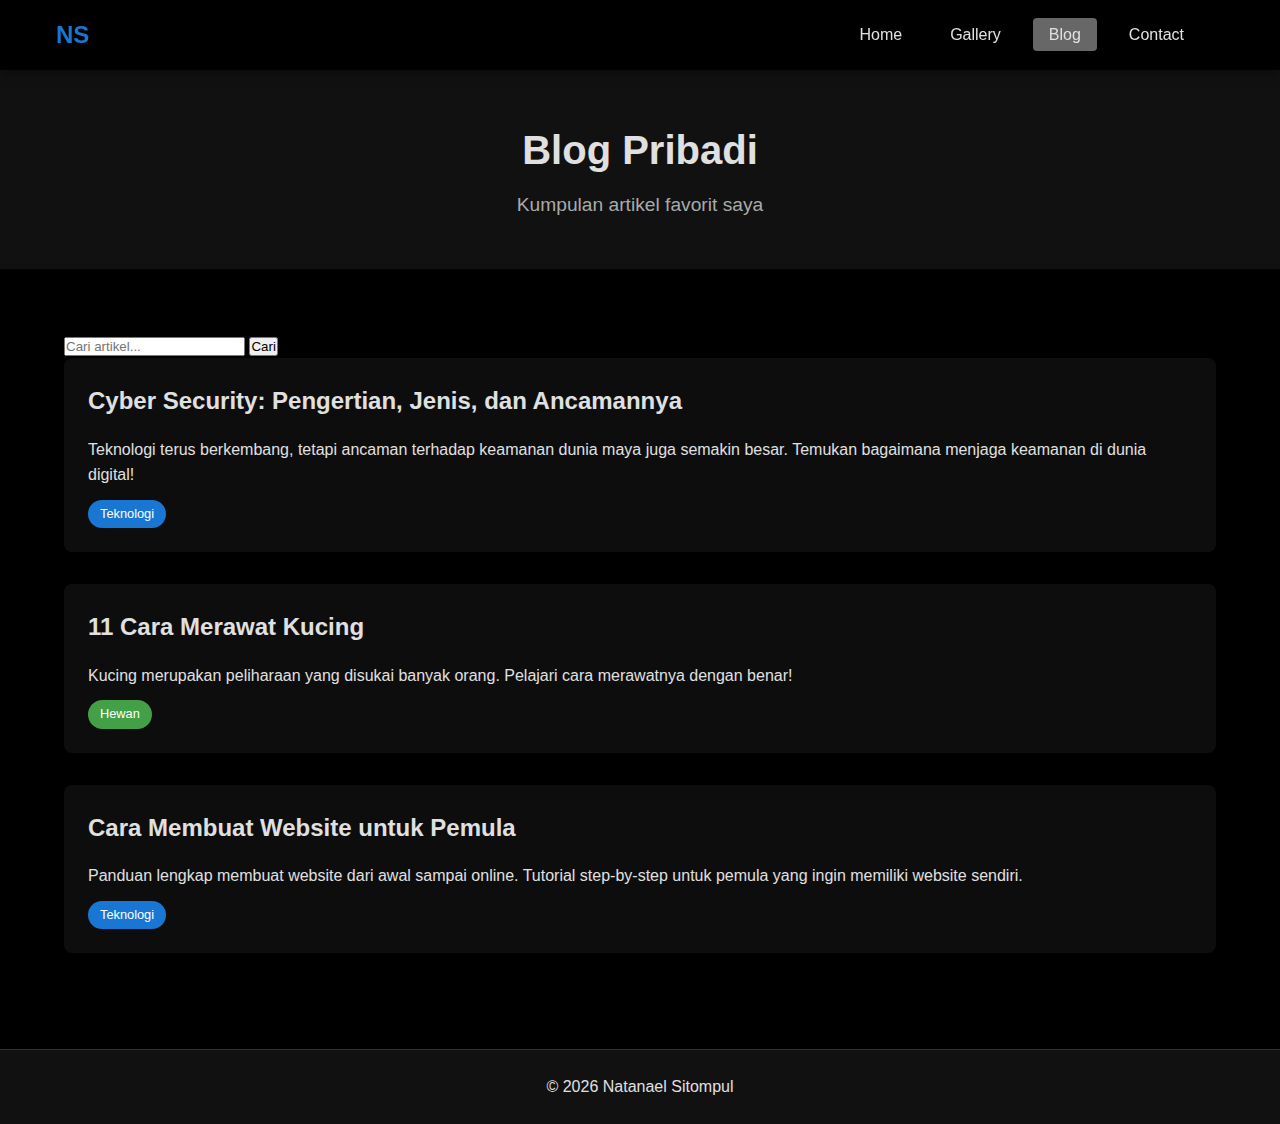
<file: Blog.html>
<!DOCTYPE html>
<html lang="id">
<head>
    <meta charset="UTF-8">
    <meta name="viewport" content="width=device-width, initial-scale=1.0">
    <meta name="description" content="Blog pribadi Natanael Sitompul - Artikel tentang teknologi, kucing, dan masakan">
    <title>Blog | Natanael Sitompul</title>
    <link rel="icon" type="image/x-icon" href="img/logoKucing.png">
    <link rel="stylesheet" href="style.css">
</head>
<body class="blog">
    <header>
        <div class="header-container">
            <div class="logo">NS</div>
            <button id="mobile-menu-toggle" aria-label="Toggle menu">☰</button>
            <nav>
                <ul id="main-menu">
                    <li><a href="index.html">Home</a></li>
                    <li><a href="gallery.html">Gallery</a></li>
                    <li><a href="blog.html" class="active">Blog</a></li>
                    <li><a href="contact.html">Contact</a></li>
                </ul>
            </nav>
        </div>
    </header>

    <main>
        <section class="hero">
            <h1 class="spotlight">Blog Pribadi</h1>
            <p class="subtitle">Kumpulan artikel favorit saya</p>
        </section>

        <section class="article-list">
            <article class="blog-post">
                <h2><a href="https://www.dicoding.com/blog/cyber-security-pengertian-jenis-dan-ancamannya/" target="_blank" rel="noopener noreferrer">Cyber Security: Pengertian, Jenis, dan Ancamannya</a></h2>
                <p>Teknologi terus berkembang, tetapi ancaman terhadap keamanan dunia maya juga semakin besar. Temukan bagaimana menjaga keamanan di dunia digital!</p>
                <span class="category-tag technology">Teknologi</span>
            </article>

            <article class="blog-post">
                <h2><a href="https://hellosehat.com/sehat/informasi-kesehatan/cara-merawat-kucing/" target="_blank" rel="noopener noreferrer">11 Cara Merawat Kucing</a></h2>
                <p>Kucing merupakan peliharaan yang disukai banyak orang. Pelajari cara merawatnya dengan benar!</p>
                <span class="category-tag pets">Hewan</span>
            </article>

            <article class="blog-post">
                <h2><a href="https://www.niagahoster.co.id/blog/cara-membuat-website/" target="_blank" rel="noopener noreferrer">Cara Membuat Website untuk Pemula</a></h2>
                <p>Panduan lengkap membuat website dari awal sampai online. Tutorial step-by-step untuk pemula yang ingin memiliki website sendiri.</p>
                <span class="category-tag technology">Teknologi</span>
            </article>
        </section>
    </main>

    <footer>
        <div class="copyright">
            <p>&copy; <span id="year">2025</span> Natanael Sitompul</p>
        </div>
    </footer>

    <script src="script.js" defer></script>
</body>
</html>
</file>
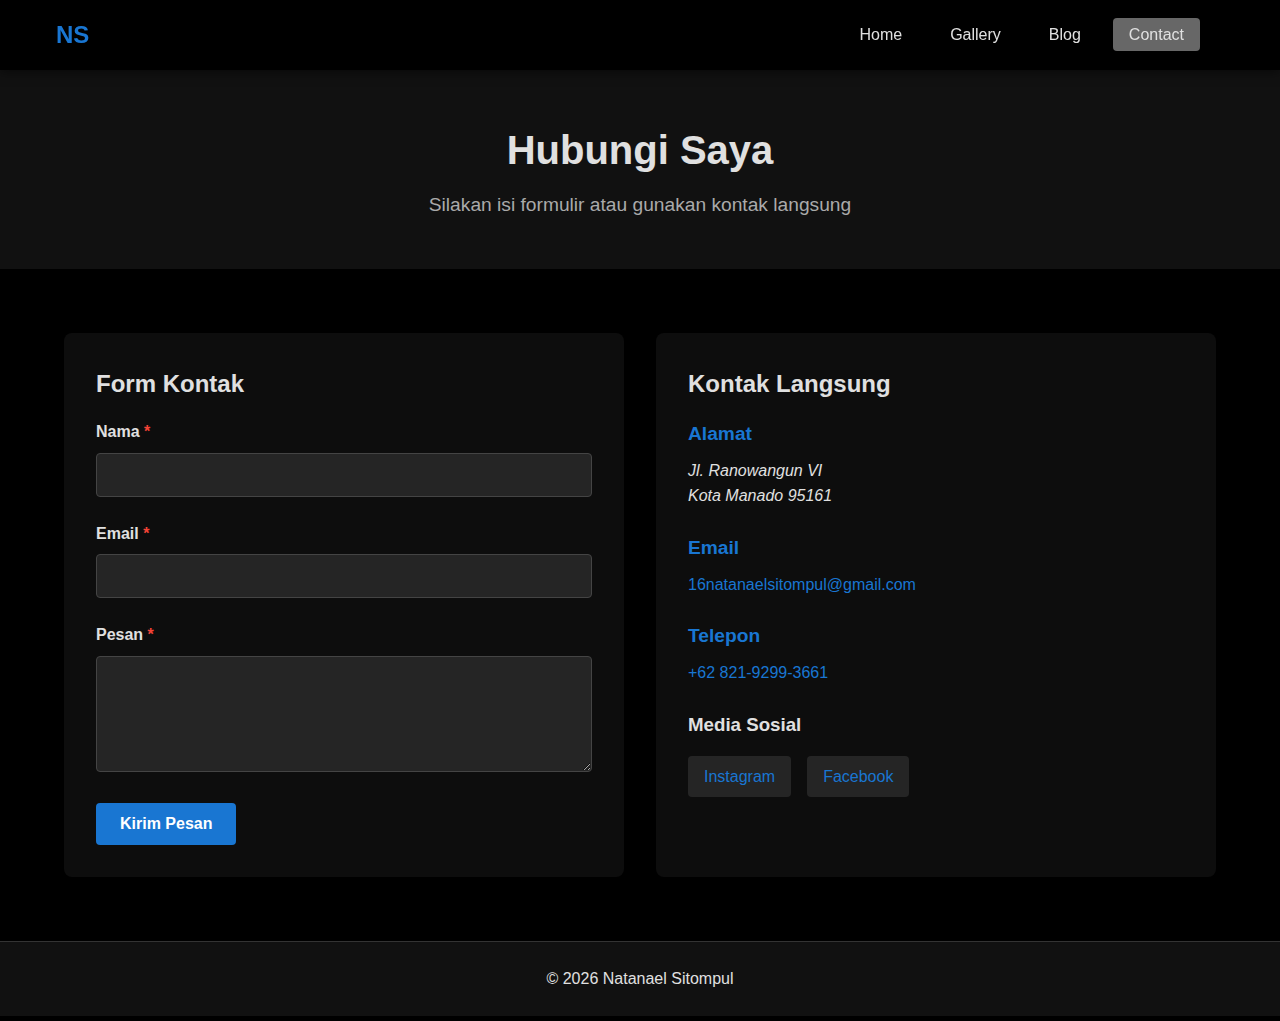
<file: Contact.html>
<!DOCTYPE html>
<html lang="id">
<head>
    <meta charset="UTF-8">
    <meta name="viewport" content="width=device-width, initial-scale=1.0">
    <meta name="description" content="Halaman kontak Natanael Sitompul">
    <title>Contact | Natanael Sitompul</title>
    <link rel="icon" type="image/x-icon" href="img/logoKucing.png">
    <link rel="stylesheet" href="style.css">
</head>
<body class="contact">
    <header>
        <div class="header-container">
            <div class="logo">NS</div>
            <button id="mobile-menu-toggle" aria-label="Toggle menu">☰</button>
            <nav>
                <ul id="main-menu">
                    <li><a href="index.html">Home</a></li>
                    <li><a href="gallery.html">Gallery</a></li>
                    <li><a href="blog.html">Blog</a></li>
                    <li><a href="contact.html" class="active">Contact</a></li>
                </ul>
            </nav>
        </div>
    </header>

    <main>
        <section class="hero">
            <h1 class="spotlight">Hubungi Saya</h1>
            <p class="subtitle">Silakan isi formulir atau gunakan kontak langsung</p>
        </section>

        <div class="contact-container">
            <section class="contact-form">
                <h2>Form Kontak</h2>
                <form action="https://formspree.io/f/mjkyvpok" method="POST">
                    <div class="form-group">
                        <label for="name">Nama <span class="required">*</span></label>
                        <input type="text" id="name" name="name" required>
                    </div>

                    <div class="form-group">
                        <label for="email">Email <span class="required">*</span></label>
                        <input type="email" id="email" name="email" required>
                    </div>

                    <div class="form-group">
                        <label for="message">Pesan <span class="required">*</span></label>
                        <textarea id="message" name="message" rows="5" required></textarea>
                    </div>

                    <button type="submit" class="submit-btn">Kirim Pesan</button>
                </form>
            </section>

            <aside class="contact-info">
                <h2>Kontak Langsung</h2>
                <div class="info-item">
                    <h3>Alamat</h3>
                    <address>
                        Jl. Ranowangun VI<br>
                        Kota Manado 95161
                    </address>
                </div>

                <div class="info-item">
                    <h3>Email</h3>
                    <p><a href="mailto:16natanaelsitompul@gmail.com">16natanaelsitompul@gmail.com</a></p>
                </div>

                <div class="info-item">
                    <h3>Telepon</h3>
                    <p><a href="tel:+6282192993661">+62 821-9299-3661</a></p>
                </div>

                <div class="social-media">
                    <h3>Media Sosial</h3>
                    <ul>
                        <li><a href="https://www.instagram.com/neanteaa/" target="_blank" rel="noopener noreferrer" class="social-link ig">Instagram</a></li>
                        <li><a href="https://www.facebook.com/siNatanael/" target="_blank" rel="noopener noreferrer" class="social-link fb">Facebook</a></li>
                    </ul>
                </div>
            </aside>
        </div>
    </main>

    <footer>
        <div class="copyright">
            <p>&copy; <span id="year">2025</span> Natanael Sitompul</p>
        </div>
    </footer>

    <script src="script.js" defer></script>
</body>
</html>
</file>
<file: style.css>
/* ===== VARIABLES ===== */
:root {
    --primary: #1976d2;
    --primary-dark: #1565c0;
    --text-light: #e0e0e0;
    --text-dark: #333;
    --bg-dark: #000;
    --bg-light: #f5f5f5;
    --hover: #676767;
    --accent: #ff5722;
}

/* ===== BASE STYLES ===== */
* {
    margin: 0;
    padding: 0;
    box-sizing: border-box;
}

body {
    font-family: -apple-system, BlinkMacSystemFont, "Segoe UI", Roboto, Helvetica, Arial, sans-serif;
    background: var(--bg-dark);
    color: var(--text-light);
    line-height: 1.6;
}

img {
    max-width: 100%;
    height: auto;
}

a {
    color: var(--primary);
    text-decoration: none;
    transition: color 0.3s ease;
}

a:hover {
    color: var(--accent);
}

h1, h2, h3 {
    margin-bottom: 1rem;
}

/* ===== HEADER & NAV ===== */
header {
    background: var(--bg-dark);
    position: fixed;
    width: 100%;
    top: 0;
    z-index: 1000;
    box-shadow: 0 2px 10px rgba(0,0,0,0.5);
}

.header-container {
    display: flex;
    justify-content: space-between;
    align-items: center;
    padding: 0 1rem;
    max-width: 1200px;
    margin: 0 auto;
    position: relative;
}

.logo {
    font-size: 1.5rem;
    font-weight: bold;
    padding: 1rem 0;
    color: var(--primary);
}

nav {
    flex-grow: 1;
}

nav ul {
    display: flex;
    justify-content: flex-end;
    list-style: none;
    padding: 1rem;
}

nav ul li a {
    color: var(--text-light);
    text-decoration: none;
    padding: 0.5rem 1rem;
    margin: 0 0.5rem;
    border-radius: 4px;
    transition: all 0.3s ease;
}

nav ul li a:hover, 
nav ul li a.active {
    background: var(--hover);
}

/* ===== MOBILE MENU ===== */
#mobile-menu-toggle {
    display: none;
    background: none;
    border: none;
    color: var(--text-light);
    font-size: 1.5rem;
    padding: 0.5rem;
    cursor: pointer;
    z-index: 1001;
}

/* ===== MAIN CONTENT ===== */
main {
    padding-top: 70px;
    min-height: calc(100vh - 60px);
}

.container, 
.article-list, 
.contact-container, 
.photo-gallery {
    width: 90%;
    max-width: 1200px;
    margin: 0 auto;
    padding: 2rem 0;
}

/* ===== HERO SECTION ===== */
.hero {
    text-align: center;
    padding: 3rem 1rem;
    background-color: #111;
    margin-bottom: 2rem;
}

.hero h1 {
    font-size: 2.5rem;
    margin-bottom: 0.5rem;
}

.hero .subtitle {
    font-size: 1.2rem;
    color: #aaa;
}

/* ===== ABOUT ME SECTION ===== */
.about-me {
    padding: 3rem 0;
    text-align: center;
    background: linear-gradient(rgba(0,0,0,0.7), rgba(0,0,0,0.7)), url('img/background.jpg');
    background-size: cover;
    background-position: center;
    min-height: 70vh;
    display: flex;
    align-items: center;
}

.about-me h1 {
    font-size: 2.5rem;
    margin-bottom: 1rem;
}

.profile-summary {
    max-width: 600px;
    margin: 2rem auto 0;
    padding: 1rem;
}

.cta-button {
    display: inline-block;
    background: var(--primary);
    color: white;
    padding: 0.75rem 1.5rem;
    border-radius: 4px;
    margin-top: 1.5rem;
    font-weight: bold;
    transition: background 0.3s ease;
}

.cta-button:hover {
    background: var(--primary-dark);
    color: white;
}

/* ===== GALLERY STYLES ===== */
.gallery-grid {
    display: grid;
    grid-template-columns: repeat(auto-fill, minmax(300px, 1fr));
    gap: 1.5rem;
    padding: 1rem;
}

.gallery-grid figure {
    position: relative;
    overflow: hidden;
    border-radius: 8px;
    box-shadow: 0 4px 8px rgba(0,0,0,0.3);
    transition: transform 0.3s ease;
}

.gallery-grid figure:hover {
    transform: translateY(-5px);
}

.gallery-grid img {
    width: 100%;
    height: 250px;
    object-fit: cover;
    transition: transform 0.3s ease;
}

.gallery-grid img:hover {
    transform: scale(1.05);
}

.gallery-grid figcaption {
    padding: 0.75rem;
    background: rgba(0,0,0,0.7);
    text-align: center;
}

/* ===== BLOG STYLES ===== */
.blog-post {
    background: rgba(255,255,255,0.05);
    margin-bottom: 2rem;
    padding: 1.5rem;
    border-radius: 8px;
    transition: transform 0.3s ease;
}

.blog-post:hover {
    transform: translateY(-5px);
}

.blog-post h2 {
    font-size: 1.5rem;
}

.blog-post h2 a {
    color: var(--text-light);
}

.blog-post h2 a:hover {
    color: var(--primary);
}

.category-tag {
    display: inline-block;
    padding: 0.25rem 0.75rem;
    background: var(--primary);
    color: white;
    border-radius: 20px;
    font-size: 0.8rem;
    margin-top: 0.75rem;
}

.technology {
    background: #1976d2;
}

.pets {
    background: #43a047;
}

/* ===== CONTACT STYLES ===== */
.contact-container {
    display: grid;
    grid-template-columns: 1fr 1fr;
    gap: 2rem;
}

.contact-form,
.contact-info {
    background: rgba(255,255,255,0.05);
    padding: 2rem;
    border-radius: 8px;
}

.form-group {
    margin-bottom: 1.5rem;
}

.form-group label {
    display: block;
    margin-bottom: 0.5rem;
    font-weight: bold;
}

.required {
    color: #f44336;
}

.form-group input, 
.form-group textarea {
    width: 100%;
    padding: 0.75rem;
    border: 1px solid #444;
    border-radius: 4px;
    background: rgba(255,255,255,0.1);
    color: var(--text-light);
    font-size: 1rem;
}

.form-group input:focus, 
.form-group textarea:focus {
    outline: none;
    border-color: var(--primary);
}

.submit-btn {
    background: var(--primary);
    color: white;
    padding: 0.75rem 1.5rem;
    border: none;
    border-radius: 4px;
    cursor: pointer;
    transition: background 0.3s ease;
    font-size: 1rem;
    font-weight: bold;
}

.submit-btn:hover {
    background: var(--primary-dark);
}

/* Contact info styling */
.info-item {
    margin-bottom: 1.5rem;
}

.info-item h3 {
    font-size: 1.2rem;
    color: var(--primary);
    margin-bottom: 0.5rem;
}

.social-media ul {
    list-style: none;
    display: flex;
    gap: 1rem;
}

.social-link {
    display: inline-block;
    padding: 0.5rem 1rem;
    background: rgba(255,255,255,0.1);
    border-radius: 4px;
    transition: all 0.3s ease;
}

.social-link:hover {
    transform: translateY(-3px);
}

.ig:hover {
    background: #e1306c;
    color: white;
}

.fb:hover {
    background: #1877f2;
    color: white;
}

/* ===== FOOTER ===== */
footer {
    text-align: center;
    padding: 1.5rem;
    background: #111;
    margin-top: 2rem;
    border-top: 1px solid #333;
}

/* ===== ANIMATIONS ===== */
@keyframes fadeIn {
    from { opacity: 0; transform: translateY(20px); }
    to { opacity: 1; transform: translateY(0); }
}

.spotlight {
    animation: fadeIn 1s ease-in;
}

/* ===== Search Container ===== */
.search-container {
    padding: 1rem;
    display: flex;
    justify-content: center;
    margin-bottom: 2rem;
}

#search-form {
    display: flex;
    width: 100%;
    max-width: 500px;
}

#blog-search {
    flex: 1;
    padding: 0.75rem;
    border: 1px solid #444;
    border-radius: 4px 0 0 4px;
    background: rgba(255,255,255,0.1);
    color: var(--text-light);
    font-size: 1rem;
}

#search-form button {
    padding: 0.75rem 1.5rem;
    background: var(--primary);
    color: white;
    border: none;
    border-radius: 0 4px 4px 0;
    cursor: pointer;
    font-weight: bold;
}

.no-results {
    text-align: center;
    padding: 2rem;
    background: rgba(255,255,255,0.05);
    border-radius: 8px;
}

/* ===== Error messages for form validation ===== */
.error-message {
    color: #ff3860;
    font-size: 0.8rem;
    margin-top: 0.25rem;
}

/* ===== Modal styles for gallery lightbox ===== */
.modal {
    display: none;
    position: fixed;
    z-index: 2000;
    left: 0;
    top: 0;
    width: 100%;
    height: 100%;
    background-color: rgba(0,0,0,0.9);
    animation: fadeIn 0.3s ease;
}

.modal-content {
    margin: auto;
    display: block;
    position: relative;
    top: 50%;
    transform: translateY(-50%);
    max-width: 90%;
    max-height: 90%;
}

.modal-image {
    display: block;
    width: auto;
    max-width: 100%;
    max-height: 80vh;
    margin: 0 auto;
    border-radius: 4px;
}

.modal-caption {
    color: #ccc;
    text-align: center;
    padding: 10px 0;
    margin-top: 10px;
    font-size: 1.1rem;
}

.close-modal {
    position: absolute;
    top: -30px;
    right: 0;
    color: #f1f1f1;
    font-size: 40px;
    font-weight: bold;
    transition: 0.3s;
    cursor: pointer;
}

.close-modal:hover,
.close-modal:focus {
    color: var(--accent);
}

/* ===== MOBILE STYLES ===== */
@media (max-width: 768px) {
    #mobile-menu-toggle {
        display: block;
    }

    .header-container {
        padding: 0 1rem;
    }

    nav {
        position: absolute;
        width: 100%;
        top: 100%;
        left: 0;
        background: var(--bg-dark);
        box-shadow: 0 5px 10px rgba(0,0,0,0.3);
    }

    nav ul {
        display: none;
        flex-direction: column;
        align-items: center;
        padding: 1rem 0;
    }

    nav ul li {
        width: 100%;
        text-align: center;
    }

    nav ul li a {
        display: block;
        margin: 0.5rem 0;
        padding: 0.75rem;
    }

    nav ul.show-mobile {
        display: flex;
    }

    .hero h1 {
        font-size: 2rem;
    }

    .contact-container {
        grid-template-columns: 1fr;
    }

    .gallery-grid {
        grid-template-columns: 1fr;
    }

    .about-me {
        padding: 2rem 1rem;
    }

    .about-me h1 {
        font-size: 2rem;
    }

    .blog-post h2 {
        font-size: 1.3rem;
    }
}

/* Small devices (landscape phones) */
@media (min-width: 576px) and (max-width: 767px) {
    .gallery-grid {
        grid-template-columns: repeat(2, 1fr);
    }
}

/* Medium devices (tablets) */
@media (min-width: 768px) and (max-width: 991px) {
    .contact-container {
        grid-template-columns: 1fr;
    }
}

/* For print */
@media print {
    header, 
    footer,
    #mobile-menu-toggle {
        display: none;
    }

    body {
        background: white;
        color: black;
    }

    main {
        padding-top: 0;
    }
}
</file>
